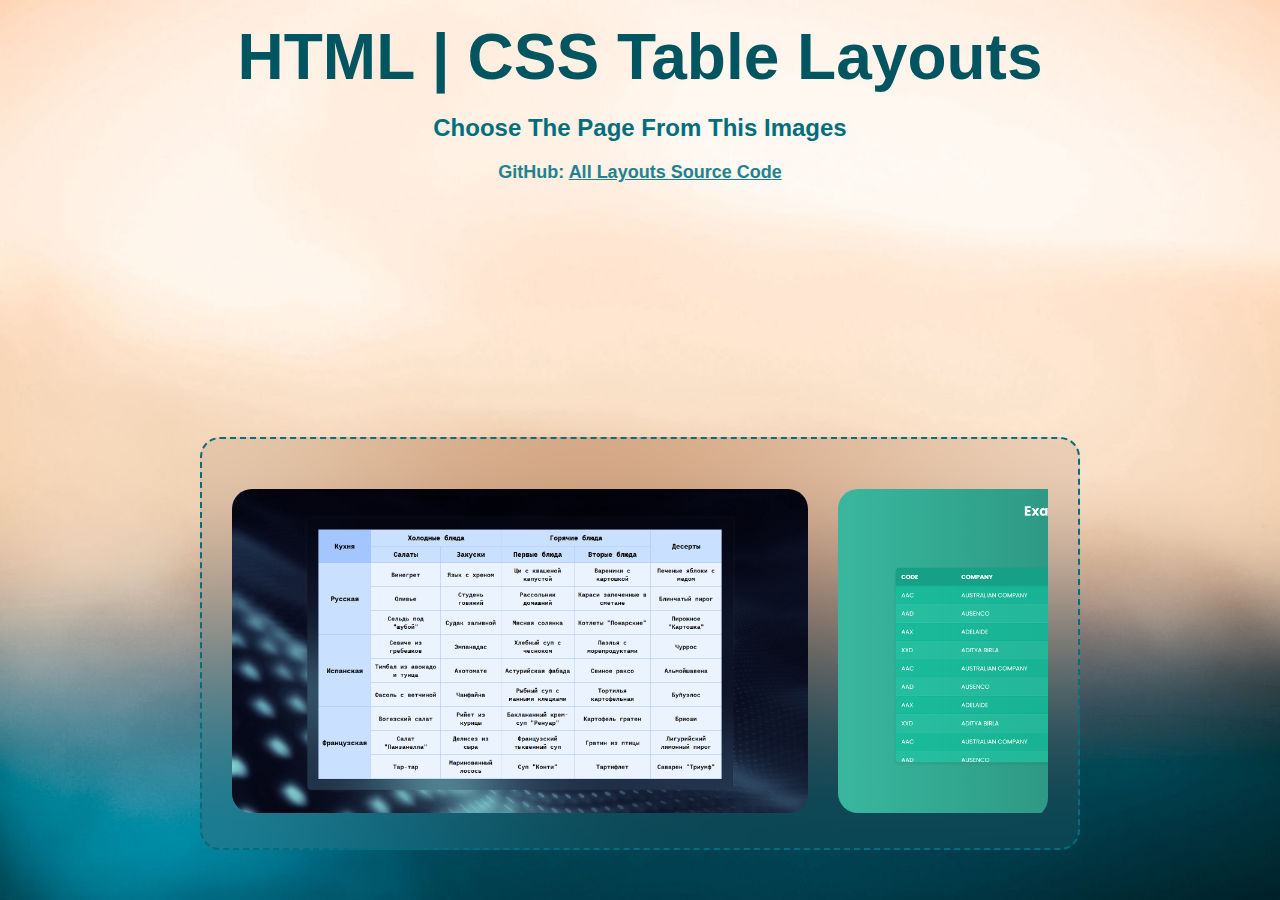
<file: index.html>
<!DOCTYPE html>
<html lang="en">
  <head>
    <meta charset="UTF-8" />
    <meta name="viewport" content="width=device-width, initial-scale=1.0" />
    <title>Example Layouts</title>
    <link rel="stylesheet" href="./styles/style.css" />
    <link rel="shortcut icon" href="./images/icon.png" type="image/x-icon" />
    <link
      rel="stylesheet"
      href="https://cdnjs.cloudflare.com/ajax/libs/font-awesome/6.6.0/css/all.min.css"
      integrity="sha512-Kc323vGBEqzTmouAECnVceyQqyqdsSiqLQISBL29aUW4U/M7pSPA/gEUZQqv1cwx4OnYxTxve5UMg5GT6L4JJg=="
      crossorigin="anonymous"
      referrerpolicy="no-referrer"
    />
  </head>
  <body>
    <div class="header">
      <h1>HTML | CSS Table Layouts</h1>
      <h3>
        Choose The Page From This Images <i class="fa-solid fa-arrow-down"></i>
      </h3>
      <a href="https://github.com/dilmurodivcc/Table_Layout.git"> GitHub:  <span>All Layouts Source Code</span></a>
    </div>

    <div class="container">
      <div class="scroll-container">
        <a href="./pages/ramashka.html">
          <img src="./images/ramashka.png" alt="Page 1" />
        </a>
        <a href="./pages/second.html">
          <img src="./images/second.png" alt="Page 2" />
        </a>
        <a href="./pages/third.html">
          <img src="./images/third.png" alt="Page 3" />
        </a>
        <a href="./pages/fourth.html">
          <img src="./images/fourth.png" alt="Page 4" />
        </a>
      </div>
    </div>
  </body>
</html>
</file>
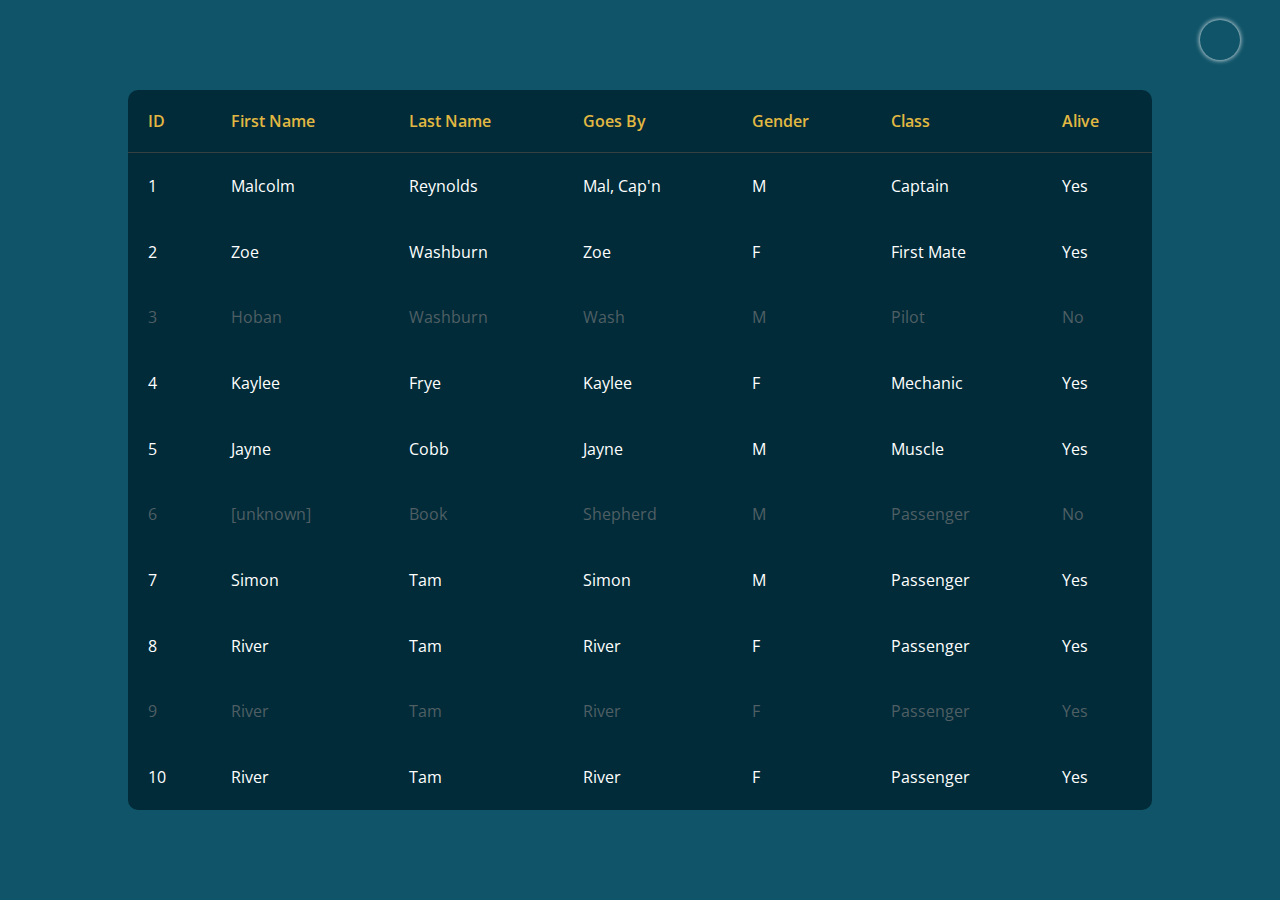
<file: pages/fourth.html>
<!DOCTYPE html>
<html lang="en">
  <head>
    <meta charset="UTF-8" />
    <meta name="viewport" content="width=device-width, initial-scale=1.0" />
    <title>Fourth Layout</title>
    <link rel="shortcut icon" href="../images/icon.png" type="image/x-icon">

    <link
      rel="stylesheet"
      href="https://cdnjs.cloudflare.com/ajax/libs/font-awesome/6.6.0/css/all.min.css"
      integrity="sha512-Kc323vGBEqzTmouAECnVceyQqyqdsSiqLQISBL29aUW4U/M7pSPA/gEUZQqv1cwx4OnYxTxve5UMg5GT6L4JJg=="
      crossorigin="anonymous"
      referrerpolicy="no-referrer"
    />
    <style>
      @import url(https://fonts.googleapis.com/css?family=Open+Sans:400,600);

      * {
        margin: 0;
        padding: 0;
        box-sizing: border-box;
      }

      body {
        background: #105469;
        font-family: "Open Sans", sans-serif;
        display: flex;
        justify-content: center;
        align-items: center;
        height: 100vh;
        overflow: hidden;
      }
      table {
        background: #012b39;
        border-radius: 10px;
        border-collapse: collapse;
        width: 80vw;
        height: 80vh;
      }
      th {
        border-bottom: 1px solid #364043;
        color: #e2b842;
        font-size: 16px;
        font-weight: 600;
        padding: 20px 20px;
        text-align: left;
      }
      td {
        color: #fff;
        font-weight: 400;
        padding: 10px 20px;
      }
      .disabled td {
        color: #4f5f64;
      }
      tbody tr {
        transition: background 0.25s ease;
      }
      tbody tr:hover {
        background: #014055;
      }
      .back-button {
        position: absolute;
        top: 20px;
        right: 40px;
        font-size: 24px;
        color: #fff;
        text-decoration: none;
        display: grid;
        place-items: center;
        width: 40px;
        height: 40px;
        border-radius: 50%;
        box-shadow: 0 0 5px rgb(255, 255, 255);
      }

      .back-button:hover {
        background-color: rgba(255, 255, 255, 0.1);
      }
    </style>
  </head>
  <body>
    <a class="back-button" href="../index.html"
      ><i class="fa-solid fa-angle-left"></i
    ></a>
    <table>
      <thead>
        <tr>
          <th>ID</th>
          <th>First Name</th>
          <th>Last Name</th>
          <th>Goes By</th>
          <th>Gender</th>
          <th>Class</th>
          <th>Alive</th>
        </tr>
      </thead>

      <tbody>
        <tr>
          <td>1</td>
          <td>Malcolm</td>
          <td>Reynolds</td>
          <td>Mal, Cap'n</td>
          <td>M</td>
          <td>Captain</td>
          <td>
            Yes
            <tr>
              <td>2</td>
              <td>Zoe</td>
              <td>Washburn</td>
              <td>Zoe</td>
              <td>F</td>
              <td>First Mate</td>
              <td>
                Yes
                <tr class="disabled">
                  <td>3</td>
                  <td>Hoban</td>
                  <td>Washburn</td>
                  <td>Wash</td>
                  <td>M</td>
                  <td>Pilot</td>
                  <td>
                    No
                    <tr>
                      <td>4</td>
                      <td>Kaylee</td>
                      <td>Frye</td>
                      <td>Kaylee</td>
                      <td>F</td>
                      <td>Mechanic</td>
                      <td>
                        Yes
                        <tr>
                          <td>5</td>
                          <td>Jayne</td>
                          <td>Cobb</td>
                          <td>Jayne</td>
                          <td>M</td>
                          <td>Muscle</td>
                          <td>
                            Yes
                            <tr class="disabled">
                              <td>6</td>
                              <td>[unknown]</td>
                              <td>Book</td>
                              <td>Shepherd</td>
                              <td>M</td>
                              <td>Passenger</td>
                              <td>
                                No
                                <tr>
                                  <td>7</td>
                                  <td>Simon</td>
                                  <td>Tam</td>
                                  <td>Simon</td>
                                  <td>M</td>
                                  <td>Passenger</td>
                                  <td>
                                    Yes
                                    <tr>
                                      <td>8</td>
                                      <td>River</td>
                                      <td>Tam</td>
                                      <td>River</td>
                                      <td>F</td>
                                      <td>Passenger</td>
                                      <td>
                                        Yes
                                        <tr class="disabled">
                                          <td>9</td>
                                          <td>River</td>
                                          <td>Tam</td>
                                          <td>River</td>
                                          <td>F</td>
                                          <td>Passenger</td>
                                          <td>
                                            Yes
                                            <tr>
                                              <td>10</td>
                                              <td>River</td>
                                              <td>Tam</td>
                                              <td>River</td>
                                              <td>F</td>
                                              <td>Passenger</td>
                                              <td>Yes</td>
                                            </tr>
                                          </td>
                                        </tr>
                                      </td>
                                    </tr>
                                  </td>
                                </tr>
                              </td>
                            </tr>
                          </td>
                        </tr>
                      </td>
                    </tr>
                  </td>
                </tr>
              </td>
            </tr>
          </td>
        </tr>
      </tbody>
    </table>
  </body>
</html>
</file>
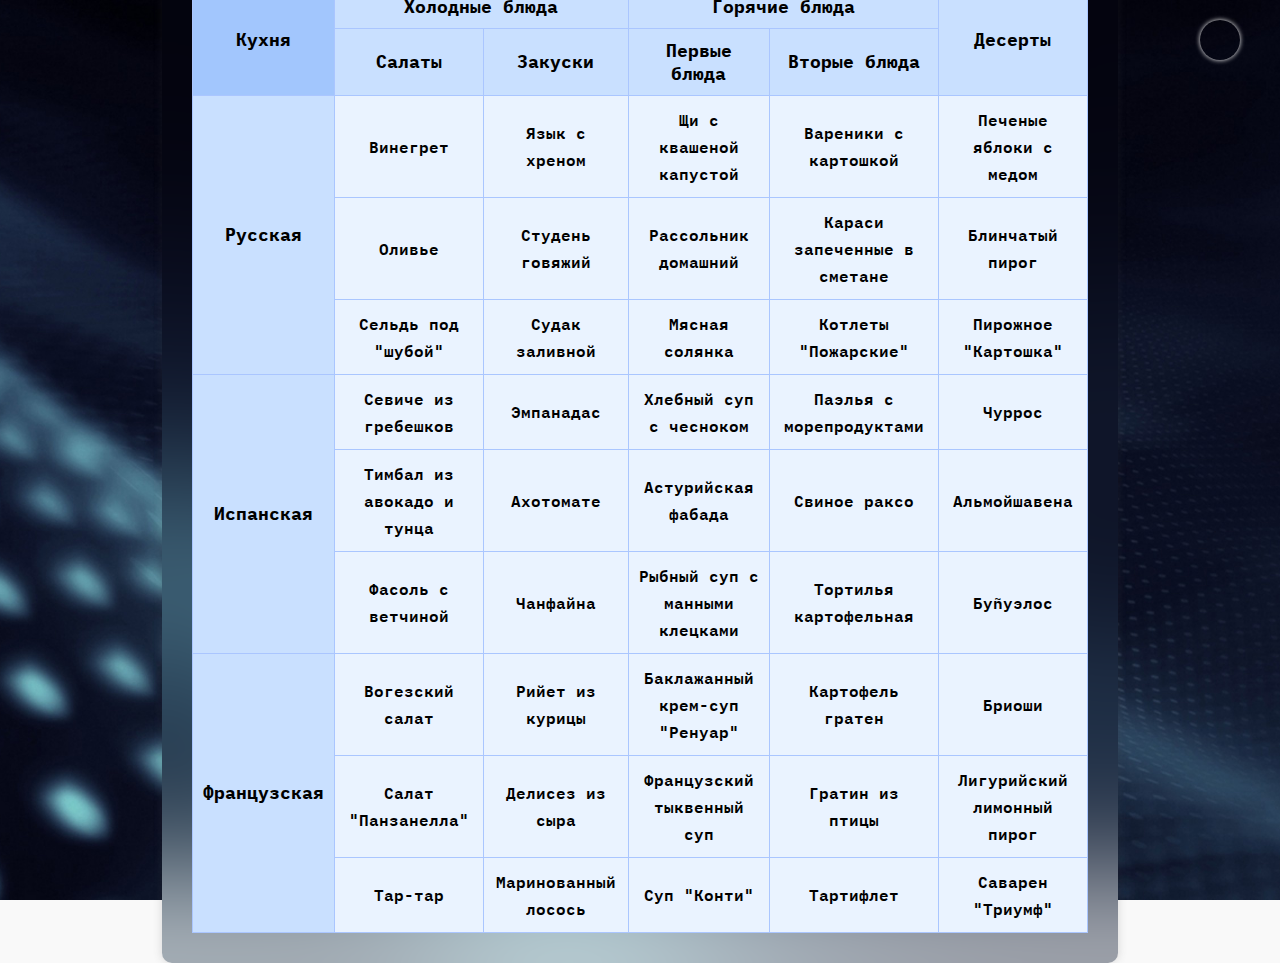
<file: pages/ramashka.html>
<!DOCTYPE html>
<html lang="ru">
  <head>
    <meta charset="UTF-8" />
    <meta name="viewport" content="width=device-width, initial-scale=1.0" />
    <title>Ramashka Restaurant</title>
    <link rel="shortcut icon" href="../images/icon.png" type="image/x-icon">
    <link
      rel="stylesheet"
      href="https://cdnjs.cloudflare.com/ajax/libs/font-awesome/6.6.0/css/all.min.css"
      integrity="sha512-Kc323vGBEqzTmouAECnVceyQqyqdsSiqLQISBL29aUW4U/M7pSPA/gEUZQqv1cwx4OnYxTxve5UMg5GT6L4JJg=="
      crossorigin="anonymous"
      referrerpolicy="no-referrer"
    />
    <link rel="preconnect" href="https://fonts.googleapis.com" />
    <link rel="preconnect" href="https://fonts.gstatic.com" crossorigin />
    <link rel="preconnect" href="https://fonts.googleapis.com" />
    <link rel="preconnect" href="https://fonts.gstatic.com" crossorigin />
    <link
      href="https://fonts.googleapis.com/css2?family=IBM+Plex+Mono:ital,wght@0,100;0,200;0,300;0,400;0,500;0,600;0,700;1,100;1,200;1,300;1,400;1,500;1,600;1,700&family=Itim&family=Krub:ital,wght@0,200;0,300;0,400;0,500;0,600;0,700;1,200;1,300;1,400;1,500;1,600;1,700&family=Lato:ital,wght@0,100;0,300;0,400;0,700;0,900;1,100;1,300;1,400;1,700;1,900&family=League+Spartan:wght@100..900&family=Lora:ital,wght@0,400..700;1,400..700&family=Montserrat:ital,wght@0,100..900;1,100..900&family=Oxanium:wght@200..800&family=Poppins:ital,wght@0,100;0,200;0,300;0,400;0,500;0,600;0,700;0,800;0,900;1,100;1,200;1,300;1,400;1,500;1,600;1,700;1,800;1,900&family=Roboto:ital,wght@0,100;0,300;0,400;0,500;0,700;0,900;1,100;1,300;1,400;1,500;1,700;1,900&family=Rubik:ital,wght@0,300..900;1,300..900&family=Syne:wght@400..800&display=swap"
      rel="stylesheet"
    />
    <style>
      body {
        font-family: "IBM Plex Mono", monospace;
        background-color: #f9f9f9;
        display: flex;
        justify-content: center;
        align-items: center;
        height: 100vh;
        max-height: 100vh;
        background-image: url(../images/abstract.jpg);
        background-position: center;
        background-repeat: no-repeat;
        background-attachment: fixed;
        background-size: cover;
        overflow: hidden;
      }
      .container {
        padding: 30px;
        backdrop-filter: blur(80px);
        background-color: transparent;
        border-radius: 10px;
        box-shadow: 0 0 10px rgba(68, 68, 68, 0.2);
      }
      table {
        border-collapse: collapse;
        background-color: #eaf3ff;
        text-align: center;
        max-width: 70vw;
        border-radius: 1px;
      }
      th,
      td {
        border: 1px solid #aac6ff;
        padding: 10px;
      }
      td {
        font-weight: 600;
        font-size: 16px;
      }
      th {
        font-size: 18px;

        background-color: #c9e0ff;
      }
      .header {
        font-weight: 900;

        background-color: #a2c6fd;
      }
      .header2 {
        font-weight: 900;
        font-size: 18px;

        background-color: #c9e0ff;
      }
      .back-button {
        position: absolute;
        top: 20px;
        right: 40px;
        font-size: 24px;
        color: #fff;
        text-decoration: none;
        display: grid;
        place-items: center;
        width: 40px;
        height: 40px;
        border-radius: 50%;
        box-shadow: 0 0 5px rgb(255, 255, 255);
      }

      .back-button:hover {
        background-color: rgba(255, 255, 255, 0.1);
      }
    </style>
  </head>
  <body>
    <a class="back-button" href="../index.html"
      ><i class="fa-solid fa-angle-left"></i
    ></a>
    <div class="container">
      <table>
        <tr>
          <th class="header" rowspan="2">Кухня</th>
          <th colspan="2">Холодные блюда</th>
          <th colspan="2">Горячие блюда</th>
          <th rowspan="2">Десерты</th>
        </tr>
        <tr>
          <th>Салаты</th>
          <th>Закуски</th>
          <th>Первые блюда</th>
          <th>Вторые блюда</th>
        </tr>
        <tr>
          <td class="header2" rowspan="3">Русская</td>
          <td>Винегрет</td>
          <td>Язык с хреном</td>
          <td>Щи с квашеной капустой</td>
          <td>Вареники с картошкой</td>
          <td>Печеные яблоки с медом</td>
        </tr>
        <tr>
          <td>Оливье</td>
          <td>Студень говяжий</td>
          <td>Рассольник домашний</td>
          <td>Караси запеченные в сметане</td>
          <td>Блинчатый пирог</td>
        </tr>
        <tr>
          <td>Сельдь под "шубой"</td>
          <td>Судак заливной</td>
          <td>Мясная солянка</td>
          <td>Котлеты "Пожарские"</td>
          <td>Пирожное "Картошка"</td>
        </tr>
        <tr>
          <td class="header2" rowspan="3">Испанская</td>
          <td>Севиче из гребешков</td>
          <td>Эмпанадас</td>
          <td>Хлебный суп с чесноком</td>
          <td>Паэлья с морепродуктами</td>
          <td>Чуррос</td>
        </tr>
        <tr>
          <td>Тимбал из авокадо и тунца</td>
          <td>Ахотомате</td>
          <td>Астурийская фабада</td>
          <td>Свиное раксо</td>
          <td>Альмойшавена</td>
        </tr>
        <tr>
          <td>Фасоль с ветчиной</td>
          <td>Чанфайна</td>
          <td>Рыбный суп с манными клецками</td>
          <td>Тортилья картофельная</td>
          <td>Буñуэлос</td>
        </tr>
        <tr>
          <td class="header2" rowspan="3">Французская</td>
          <td>Вогезский салат</td>
          <td>Рийет из курицы</td>
          <td>Баклажанный крем-суп "Ренуар"</td>
          <td>Картофель гратен</td>
          <td>Бриоши</td>
        </tr>
        <tr>
          <td>Салат "Панзанелла"</td>
          <td>Делисез из сыра</td>
          <td>Французский тыквенный суп</td>
          <td>Гратин из птицы</td>
          <td>Лигурийский лимонный пирог</td>
        </tr>
        <tr>
          <td>Тар-тар</td>
          <td>Маринованный лосось</td>
          <td>Суп "Конти"</td>
          <td>Тартифлет</td>
          <td>Саварен "Триумф"</td>
        </tr>
      </table>
    </div>
  </body>
</html>
</file>
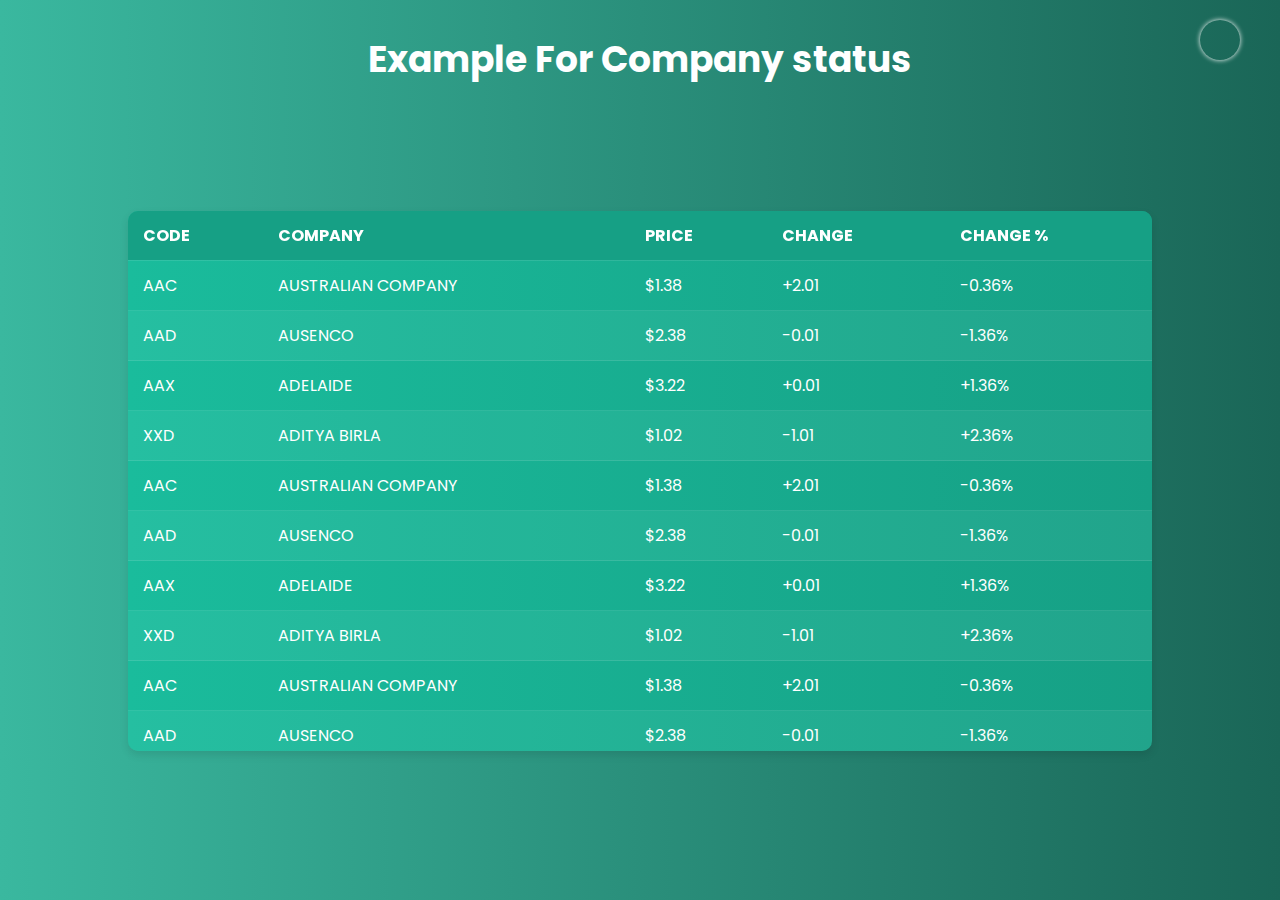
<file: pages/second.html>
<!DOCTYPE html>
<html lang="en">
  <head>
    <meta charset="UTF-8" />
    <meta name="viewport" content="width=device-width, initial-scale=1.0" />
    <title>Second Layout</title>
    <link rel="shortcut icon" href="../images/icon.png" type="image/x-icon">
    <link
    rel="stylesheet"
    href="https://cdnjs.cloudflare.com/ajax/libs/font-awesome/6.6.0/css/all.min.css"
    integrity="sha512-Kc323vGBEqzTmouAECnVceyQqyqdsSiqLQISBL29aUW4U/M7pSPA/gEUZQqv1cwx4OnYxTxve5UMg5GT6L4JJg=="
    crossorigin="anonymous"
    referrerpolicy="no-referrer"
  />
    <link rel="preconnect" href="https://fonts.googleapis.com" />
    <link rel="preconnect" href="https://fonts.gstatic.com" crossorigin />
    <link rel="preconnect" href="https://fonts.googleapis.com" />
    <link rel="preconnect" href="https://fonts.gstatic.com" crossorigin />
    <link
      href="https://fonts.googleapis.com/css2?family=IBM+Plex+Mono:ital,wght@0,100;0,200;0,300;0,400;0,500;0,600;0,700;1,100;1,200;1,300;1,400;1,500;1,600;1,700&family=Itim&family=Krub:ital,wght@0,200;0,300;0,400;0,500;0,600;0,700;1,200;1,300;1,400;1,500;1,600;1,700&family=Lato:ital,wght@0,100;0,300;0,400;0,700;0,900;1,100;1,300;1,400;1,700;1,900&family=League+Spartan:wght@100..900&family=Lora:ital,wght@0,400..700;1,400..700&family=Montserrat:ital,wght@0,100..900;1,100..900&family=Oxanium:wght@200..800&family=Poppins:ital,wght@0,100;0,200;0,300;0,400;0,500;0,600;0,700;0,800;0,900;1,100;1,200;1,300;1,400;1,500;1,600;1,700;1,800;1,900&family=Roboto:ital,wght@0,100;0,300;0,400;0,500;0,700;0,900;1,100;1,300;1,400;1,500;1,700;1,900&family=Rubik:ital,wght@0,300..900;1,300..900&family=Syne:wght@400..800&display=swap"
      rel="stylesheet"
    />

    <style>
      body {
        font-family: "poppins", sans-serif;
        background: linear-gradient(to right, #3ab89f, #1a6657);
        display: flex;
        flex-direction: column;
        align-items: center;
        justify-content: center;
        gap: 100px;
      }
      h1 {
        color: white;
        font-size: 36px;
        font-weight: 700;
      }
      .table-container {
        width: 80vw;
        height: 60vh;
        overflow-y: auto;
        border-radius: 10px;
        box-shadow: 0px 4px 8px rgba(0, 0, 0, 0.1);
        background: linear-gradient(to right, #1abc9c, #16a085);
      }
      .table-container::-webkit-scrollbar {
        width: 10px;
        background-color: #3ab89f;
        border-radius: 10px;
      }
      .table-container::-webkit-scrollbar-thumb {
        background-color: #1a6657;
        border-radius: 10px;
      }
      .styled-table {
        width: 100%;
        border-collapse: collapse;
        border-radius: 10px;
        position: relative;
      }
      .styled-table thead {
        position: sticky;
        background-color: #16a085;
        z-index: 1;
        top: 0;
      }
      .styled-table thead tr {
        background-color: rgba(255, 255, 255, 0); 
        color: #ffffff;
        text-align: left;
      }

      .styled-table th,
      .styled-table td {
        padding: 12px 15px;
        border-bottom: 1px solid rgba(255, 255, 255, 0.1); 
        color: #ffffff;
      }

      .styled-table tbody tr:nth-child(even) {
        background-color: rgba(255, 255, 255, 0.05);
      }

      .styled-table tbody tr:hover {
        background-color: rgba(255, 255, 255, 0.1); 
      }
      .back-button {
        position: absolute;
        top: 20px;
        right: 40px;
        font-size: 24px;
        color: #fff;
        text-decoration: none;
        display: grid;
        place-items: center;
        width: 40px;
        height: 40px;
        border-radius: 50%;
        box-shadow: 0 0 5px rgb(255, 255, 255);
      }

      .back-button:hover {
        background-color: rgba(255, 255, 255, 0.1);
      }
    </style>
  </head>
  <body>
    <a class="back-button" href="../index.html"
    ><i class="fa-solid fa-angle-left"></i
  ></a>
    <h1>Example For Company status</h1>
    <div class="table-container">
      <table class="styled-table">
        <thead>
          <tr>
            <th>CODE</th>
            <th>COMPANY</th>
            <th>PRICE</th>
            <th>CHANGE</th>
            <th>CHANGE %</th>
          </tr>
        </thead>
        <tbody>
          <tr>
            <td>AAC</td>
            <td>AUSTRALIAN COMPANY</td>
            <td>$1.38</td>
            <td>+2.01</td>
            <td>-0.36%</td>
          </tr>
          <tr>
            <td>AAD</td>
            <td>AUSENCO</td>
            <td>$2.38</td>
            <td>-0.01</td>
            <td>-1.36%</td>
          </tr>
          <tr>
            <td>AAX</td>
            <td>ADELAIDE</td>
            <td>$3.22</td>
            <td>+0.01</td>
            <td>+1.36%</td>
          </tr>
          <tr>
            <td>XXD</td>
            <td>ADITYA BIRLA</td>
            <td>$1.02</td>
            <td>-1.01</td>
            <td>+2.36%</td>
          </tr>
          <!-- Repeat rows as needed -->
        </tbody>
        <tbody>
          <tr>
            <td>AAC</td>
            <td>AUSTRALIAN COMPANY</td>
            <td>$1.38</td>
            <td>+2.01</td>
            <td>-0.36%</td>
          </tr>
          <tr>
            <td>AAD</td>
            <td>AUSENCO</td>
            <td>$2.38</td>
            <td>-0.01</td>
            <td>-1.36%</td>
          </tr>
          <tr>
            <td>AAX</td>
            <td>ADELAIDE</td>
            <td>$3.22</td>
            <td>+0.01</td>
            <td>+1.36%</td>
          </tr>
          <tr>
            <td>XXD</td>
            <td>ADITYA BIRLA</td>
            <td>$1.02</td>
            <td>-1.01</td>
            <td>+2.36%</td>
          </tr>
          <!-- Repeat rows as needed -->
        </tbody>
        <tbody>
          <tr>
            <td>AAC</td>
            <td>AUSTRALIAN COMPANY</td>
            <td>$1.38</td>
            <td>+2.01</td>
            <td>-0.36%</td>
          </tr>
          <tr>
            <td>AAD</td>
            <td>AUSENCO</td>
            <td>$2.38</td>
            <td>-0.01</td>
            <td>-1.36%</td>
          </tr>
          <tr>
            <td>AAX</td>
            <td>ADELAIDE</td>
            <td>$3.22</td>
            <td>+0.01</td>
            <td>+1.36%</td>
          </tr>
          <tr>
            <td>XXD</td>
            <td>ADITYA BIRLA</td>
            <td>$1.02</td>
            <td>-1.01</td>
            <td>+2.36%</td>
          </tr>
          <!-- Repeat rows as needed -->
        </tbody>
        <tbody>
          <tr>
            <td>AAC</td>
            <td>AUSTRALIAN COMPANY</td>
            <td>$1.38</td>
            <td>+2.01</td>
            <td>-0.36%</td>
          </tr>
          <tr>
            <td>AAD</td>
            <td>AUSENCO</td>
            <td>$2.38</td>
            <td>-0.01</td>
            <td>-1.36%</td>
          </tr>
          <tr>
            <td>AAX</td>
            <td>ADELAIDE</td>
            <td>$3.22</td>
            <td>+0.01</td>
            <td>+1.36%</td>
          </tr>
          <tr>
            <td>XXD</td>
            <td>ADITYA BIRLA</td>
            <td>$1.02</td>
            <td>-1.01</td>
            <td>+2.36%</td>
          </tr>
          <!-- Repeat rows as needed -->
        </tbody>
        <tbody>
          <tr>
            <td>AAC</td>
            <td>AUSTRALIAN COMPANY</td>
            <td>$1.38</td>
            <td>+2.01</td>
            <td>-0.36%</td>
          </tr>
          <tr>
            <td>AAD</td>
            <td>AUSENCO</td>
            <td>$2.38</td>
            <td>-0.01</td>
            <td>-1.36%</td>
          </tr>
          <tr>
            <td>AAX</td>
            <td>ADELAIDE</td>
            <td>$3.22</td>
            <td>+0.01</td>
            <td>+1.36%</td>
          </tr>
          <tr>
            <td>XXD</td>
            <td>ADITYA BIRLA</td>
            <td>$1.02</td>
            <td>-1.01</td>
            <td>+2.36%</td>
          </tr>
          <!-- Repeat rows as needed -->
        </tbody>
      </table>
    </div>
  </body>
</html>
</file>
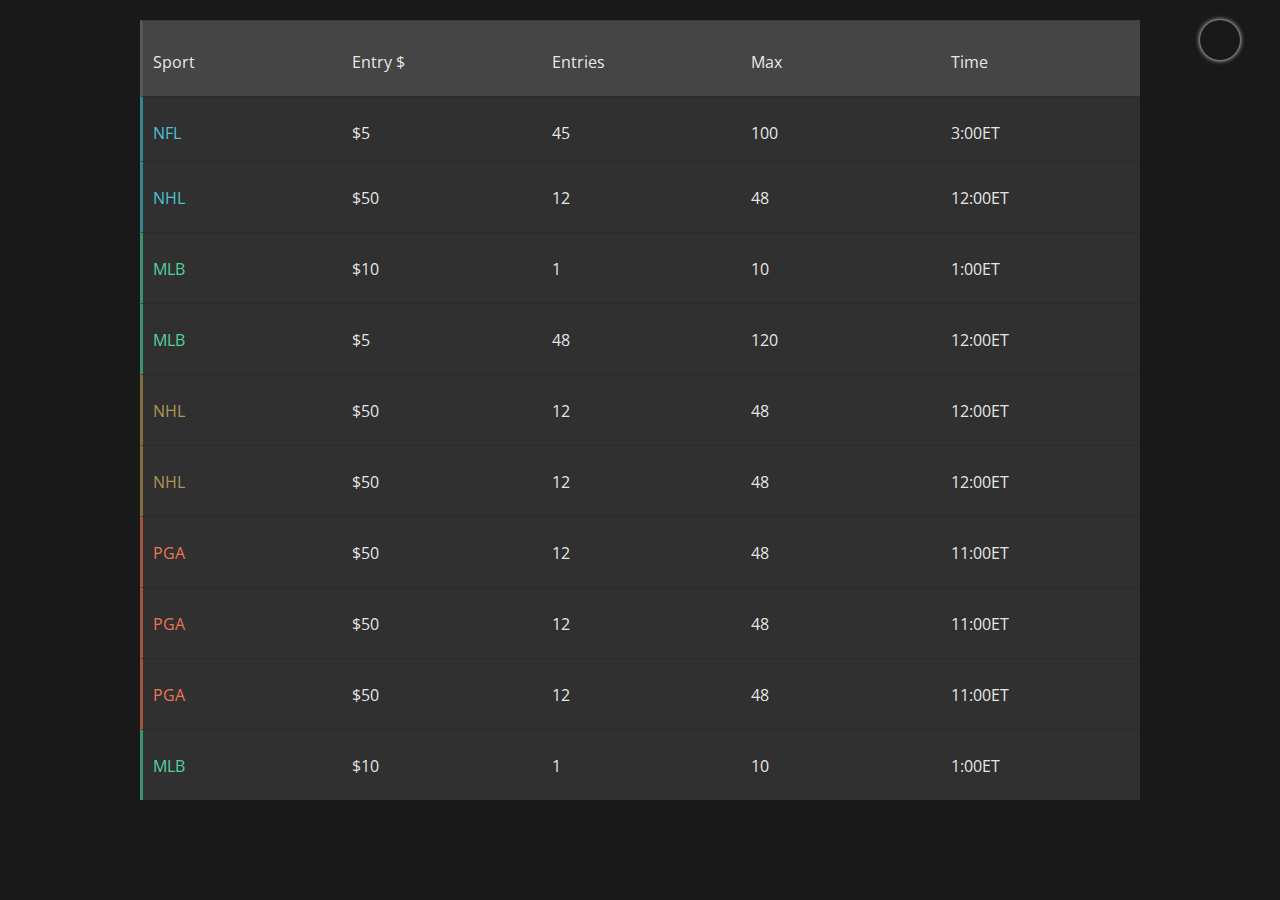
<file: pages/third.html>
<!DOCTYPE html>
<html lang="en">
  <head>
    <meta charset="UTF-8" />
    <meta name="viewport" content="width=device-width, initial-scale=1.0" />
    <title>Third Layout</title>
    <link rel="shortcut icon" href="../images/icon.png" type="image/x-icon">
    <link
      rel="stylesheet"
      href="https://cdnjs.cloudflare.com/ajax/libs/font-awesome/6.6.0/css/all.min.css"
      integrity="sha512-Kc323vGBEqzTmouAECnVceyQqyqdsSiqLQISBL29aUW4U/M7pSPA/gEUZQqv1cwx4OnYxTxve5UMg5GT6L4JJg=="
      crossorigin="anonymous"
      referrerpolicy="no-referrer"
    />
    <link rel="stylesheet" href="../styles/third.css" />
  </head>
  <body>
    <a class="back-button" href="../index.html"
    ><i class="fa-solid fa-angle-left"></i
  ></a>
    <section class="wrapper">
      <main class="row title">
        <ul>
          <li>Sport</li>
          <li>Entry $</li>
          <li><span class="title-hide">#</span> Entries</li>
          <li>Max</li>
          <li>Time</li>
        </ul>
      </main>
      <section class="row-fadeIn-wrapper">
        <article class="row fadeIn nfl">
          <ul>
            <li><a href="#">NFL</a><span class="small">(fadeIn)</span></li>
            <li>$50</li>
            <li>12</li>
            <li>48</li>
            <li>2:00ET</li>
          </ul>
          <ul class="more-content">
            <li>
              This 1665-player contest boasts a $300,000.00 prize pool and pays
              out the top 300 finishing positions. First place wins $100,000.00.
              Good luck!
            </li>
          </ul>
        </article>
      </section>
      <section class="row-fadeOut-wrapper">
        <article class="row nfl">
          <ul>
            <li><a href="#">NFL</a></li>
            <li>$5</li>
            <li>45</li>
            <li>100</li>
            <li>3:00ET</li>
          </ul>
          <ul class="more-content">
            <li>
              This 1665-player contest boasts a $300,000.00 prize pool and pays
              out the top 300 finishing positions. First place wins $100,000.00.
              Good luck!
            </li>
          </ul>
        </article>
      </section>
      <article class="row nfl">
        <ul>
          <li><a href="#">NHL</a></li>
          <li>$50</li>
          <li>12</li>
          <li>48</li>
          <li>12:00ET</li>
        </ul>
        <ul class="more-content">
          <li>
            This 1665-player contest boasts a $300,000.00 prize pool and pays
            out the top 300 finishing positions. First place wins $100,000.00.
            Good luck!
          </li>
        </ul>
      </article>
      <article class="row mlb update-row">
        <ul>
          <li><a href="#">MLB</a></li>
          <li>$10</li>
          <li><span class="update1">1</span><span class="update2">2</span></li>
          <li>10</li>
          <li>1:00ET</li>
        </ul>
        <ul class="more-content">
          <li>
            This 1665-player contest boasts a $300,000.00 prize pool and pays
            out the top 300 finishing positions. First place wins $100,000.00.
            Good luck!
          </li>
        </ul>
      </article>
      <article class="row mlb">
        <ul>
          <li><a href="#">MLB</a></li>
          <li>$5</li>
          <li>48</li>
          <li>120</li>
          <li>12:00ET</li>
        </ul>
        <ul class="more-content">
          <li>
            This 1665-player contest boasts a $300,000.00 prize pool and pays
            out the top 300 finishing positions. First place wins $100,000.00.
            Good luck!
          </li>
        </ul>
      </article>
      <article class="row nhl">
        <ul>
          <li><a href="#">NHL</a></li>
          <li>$50</li>
          <li>12</li>
          <li>48</li>
          <li>12:00ET</li>
        </ul>
        <ul class="more-content">
          <li>
            This 1665-player contest boasts a $300,000.00 prize pool and pays
            out the top 300 finishing positions. First place wins $100,000.00.
            Good luck!
          </li>
        </ul>
      </article>
      <article class="row nhl">
        <ul>
          <li><a href="#">NHL</a></li>
          <li>$50</li>
          <li>12</li>
          <li>48</li>
          <li>12:00ET</li>
        </ul>
        <ul class="more-content">
          <li>
            This 1665-player contest boasts a $300,000.00 prize pool and pays
            out the top 300 finishing positions. First place wins $100,000.00.
            Good luck!
          </li>
        </ul>
      </article>
      <article class="row pga">
        <ul>
          <li><a href="#">PGA</a></li>
          <li>$50</li>
          <li>12</li>
          <li>48</li>
          <li>11:00ET</li>
        </ul>
        <ul class="more-content">
          <li>
            This 1665-player contest boasts a $300,000.00 prize pool and pays
            out the top 300 finishing positions. First place wins $100,000.00.
            Good luck!
          </li>
        </ul>
      </article>
      <article class="row pga">
        <ul>
          <li><a href="#">PGA</a></li>
          <li>$50</li>
          <li>12</li>
          <li>48</li>
          <li>11:00ET</li>
        </ul>
        <ul class="more-content">
          <li>
            This 1665-player contest boasts a $300,000.00 prize pool and pays
            out the top 300 finishing positions. First place wins $100,000.00.
            Good luck!
          </li>
        </ul>
      </article>
      <article class="row pga">
        <ul>
          <li><a href="#">PGA</a></li>
          <li>$50</li>
          <li>12</li>
          <li>48</li>
          <li>11:00ET</li>
        </ul>
        <ul class="more-content">
          <li>
            This 1665-player contest boasts a $300,000.00 prize pool and pays
            out the top 300 finishing positions. First place wins $100,000.00.
            Good luck!
          </li>
        </ul>
      </article>
      <article class="row mlb">
        <ul>
          <li><a href="#">MLB</a></li>
          <li>$10</li>
          <li>1</li>
          <li>10</li>
          <li>1:00ET</li>
        </ul>
        <ul class="more-content">
          <li>
            This 1665-player contest boasts a $300,000.00 prize pool and pays
            out the top 300 finishing positions. First place wins $100,000.00.
            Good luck!
          </li>
        </ul>
      </article>
    </section>
  </body>
</html>
</file>
<file: styles/style.css>
* {
  margin: 0;
  padding: 0;
  box-sizing: border-box;
}
body {
  font-family: Arial, sans-serif;
  margin: 0;
  padding: 0;
  text-align: center;
  background-image: url(../images/spot_sky_lines_85072_1920x1080.jpg);
  background-size: cover;
  background-position: center;
  background-repeat: no-repeat;
  background-attachment: fixed;
  color: white;
  display: flex;
  flex-direction: column;
  justify-content: space-between;
  height: 100vh;
}

h1 {
  margin: 20px 0;
  font-size: 64px;
  color: #015560;
  font-weight: 900;
}
h3 {
  color: #006e7d;
  font-weight: 600;
  font-size: 24px;
}
a{
  color: #21828f;
  font-weight: 600;
  font-size: 18px;
  display: inline-block;
  margin-top: 20px;
  text-decoration: none;
}
a span{
  text-decoration: underline;
}


.container {
  margin: 0 200px 50px;
  background-color: transparent;
  padding: 30px;
  backdrop-filter: blur(80px);
  border-radius: 20px;
  border: 2px dashed #006e7d;
}
.scroll-container {
  display: flex;
  overflow-x: auto;
  gap: 30px;
  scroll-snap-type: x mandatory;
  border-radius: 20px;
}

.scroll-container a {
  display: inline-block;
  scroll-snap-align: start;
  text-decoration: none;
}

.scroll-container img {
  width: 45vw;
  height: auto;
  border-radius: 20px;
  transition: transform 0.3s;
}

.scroll-container img:hover {
  transform: scale(0.9);
}
.scroll-container::-webkit-scrollbar {
  display: none;
}
</file>
<file: styles/third.css>
@import url(https://fonts.googleapis.com/css?family=Open+Sans:400,700);

body {
  background: rgba(0, 0, 0, 0.9);
  font-family: 'Open Sans', sans-serif;
  overflow: hidden;
}
.back-button {
    position: absolute;
    top: 20px;
    right: 40px;
    font-size: 24px;
    color: #fff;
    text-decoration: none;
    display: grid;
    place-items: center;
    width: 40px;
    height: 40px;
    border-radius: 50%;
    box-shadow: 0 0 5px rgb(255, 255, 255);
  }

  .back-button:hover {
    background-color: rgba(255, 255, 255, 0.1);
  }
.nfl a,
.mlb a,
.nhl a,
.pga a {
  text-decoration: none;
  transition: color 0.2s ease-out;
}

.nfl a {
  color: rgba(79, 192, 210, 1);
}

.nfl a:hover {
  color: rgba(39.5, 96, 105, 1);
}

.mlb a {
  color: rgba(82, 210, 154, 1);
}

.mlb a:hover {
  color: rgba(41, 105, 77, 1);
}

.nhl a {
  color: rgba(231, 196, 104, 0.7);
}

.nhl a:hover {
  color: rgba(115.5, 98, 52, 0.7);
}

.pga a {
  color: rgba(235, 118, 85, 1);
}

.pga a:hover {
  color: rgba(117.5, 59, 42.5, 1);
}

.wrapper {
  width: 100%;
  max-width: 1000px;
  margin: 20px auto 100px auto;
  padding: 0;
  background: rgba(255, 255, 255, 0.1);
  color: rgba(255, 255, 255, 0.9);
  overflow: hidden;
  overflow-y: auto;
  position: relative;
  max-height: 90vh;
}

.wrapper::-webkit-scrollbar {
  width: 10px;
  background-color: #2c2c2c;
  border-radius: 10px;
}

.wrapper::-webkit-scrollbar-thumb {
  background-color: #1a6657;
  border-radius: 10px;
}
.row ul {
  margin: 0;
  padding: 0;
}

.row ul li {
  margin: 0;
  font-size: 16px;
  font-weight: normal;
  list-style: none;
  display: inline-block;
  width: 20%;
  box-sizing: border-box;
}


.title ul li {
  padding: 15px 13px;
}

.row ul li {
  padding: 5px 10px;
}

.row {
  padding: 20px 0;
  height: 30px;
  font-size: 0;
  position: relative;
  overflow: hidden;
  transition: all 0.2s ease-out;
  border-top: 1px solid rgba(0, 0, 0, 0.1);
}

.row:hover {
  background-color: rgba(25.5, 25.5, 25.5, 0.9);
  height: 65px;
}



.title {
  padding: 25px 0 5px 0;
  height: 45px;
  font-size: 0;
  background-color: rgba(255, 255, 255, 0.1);
  border-left: 3px solid rgba(255, 255, 255, 0.1);
}

.title:hover {
  height: 45px;
  background-color: rgba(255, 255, 255, 0.1);
  border-left: 3px solid rgba(255, 255, 255, 0.1);
}

.title-hide {
  display: none;
}


.nfl {
  border-left: 3px solid rgba(55.3, 134.4, 147, 1);
}

.nfl:hover {
  border-left: 3px solid rgba(79, 192, 210, 1);
}

.mlb {
  border-left: 3px solid rgba(57.4, 146.9, 107.8, 1);
}

.mlb:hover {
  border-left: 3px solid rgba(82, 210, 154, 1);
}

.nhl {
  border-left: 3px solid rgba(161.7, 137.2, 72.8, 0.7);
}

.nhl:hover {
  border-left: 3px solid rgba(231, 196, 104, 0.7);
}

.pga {
  border-left: 3px solid rgba(164.5, 82.6, 59.5, 1);
}

.pga:hover {
  border-left: 3px solid rgba(235, 118, 85, 1);
}

.row-fadeIn-wrapper {
  opacity: 0;
  font-size: 0;
  height: 0;
  overflow: hidden;
  position: relative;
  transition: all 0.2s ease-out;

}

.row-fadeIn-wrapper:hover {
  height: 35px;
}

.fadeIn {
  padding: 20px 0;
  font-size: 0;
  position: absolute;
  transition: all 0.2s ease-out;
  width: 100%;
}

.fadeIn:hover {
  background-color: rgba(25.5, 25.5, 25.5, 0.9);
}

.row-fadeOut-wrapper {
  font-size: 0;
  overflow: hidden;
  position: relative;

  opacity: 1;
  height: 65px;
}

.row-fadeOut-wrapper:hover {
  height: 100px;
}



.update1 {
  position: absolute;
  top: 25px;
  display: inline-block;
  opacity: 1;

}

.update2 {
  position: absolute;
  top: 25px;
  display: inline-block;
  opacity: 0;

}

ul.more-content li {
  position: relative;
  top: 22px;
  font-size: 13px;
  margin: 0;
  padding: 10px 13px;
  display: block;
  height: 50px;
  width: 100%;
  color: rgba(127.5, 127.5, 127.5, 0.9);
}

.small {
  color: rgba(102, 102, 102, 0.9);
  font-size: 10px;
  padding: 0 10px;
  margin: 0;
}
</file>
